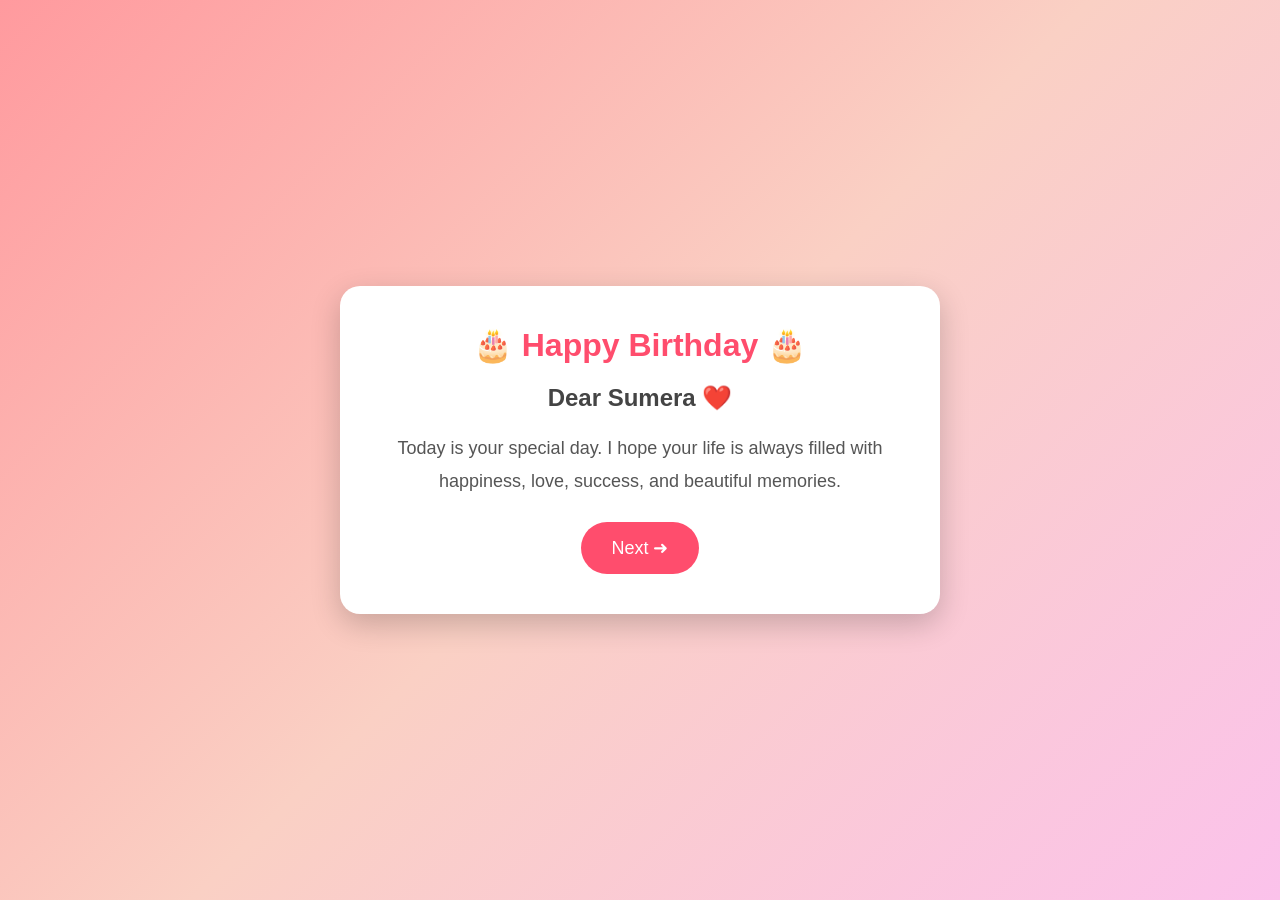
<file: index.html>
<!DOCTYPE html>
<html lang="en">
<head>
<meta charset="UTF-8">
<meta name="viewport" content="width=device-width, initial-scale=1.0">
<title>Happy Birthday Sumera</title>
<link rel="stylesheet" href="style.css">
</head>
<body>

<div class="container">
    <h1>🎂 Happy Birthday 🎂</h1>
    <h2>Dear Sumera ❤️</h2>

    <p>
        Today is your special day. I hope your life is always filled
        with happiness, love, success, and beautiful memories.
    </p>

    <a href="memories.html" class="btn">Next ➜</a>
</div>

</body>
</html>
</file>
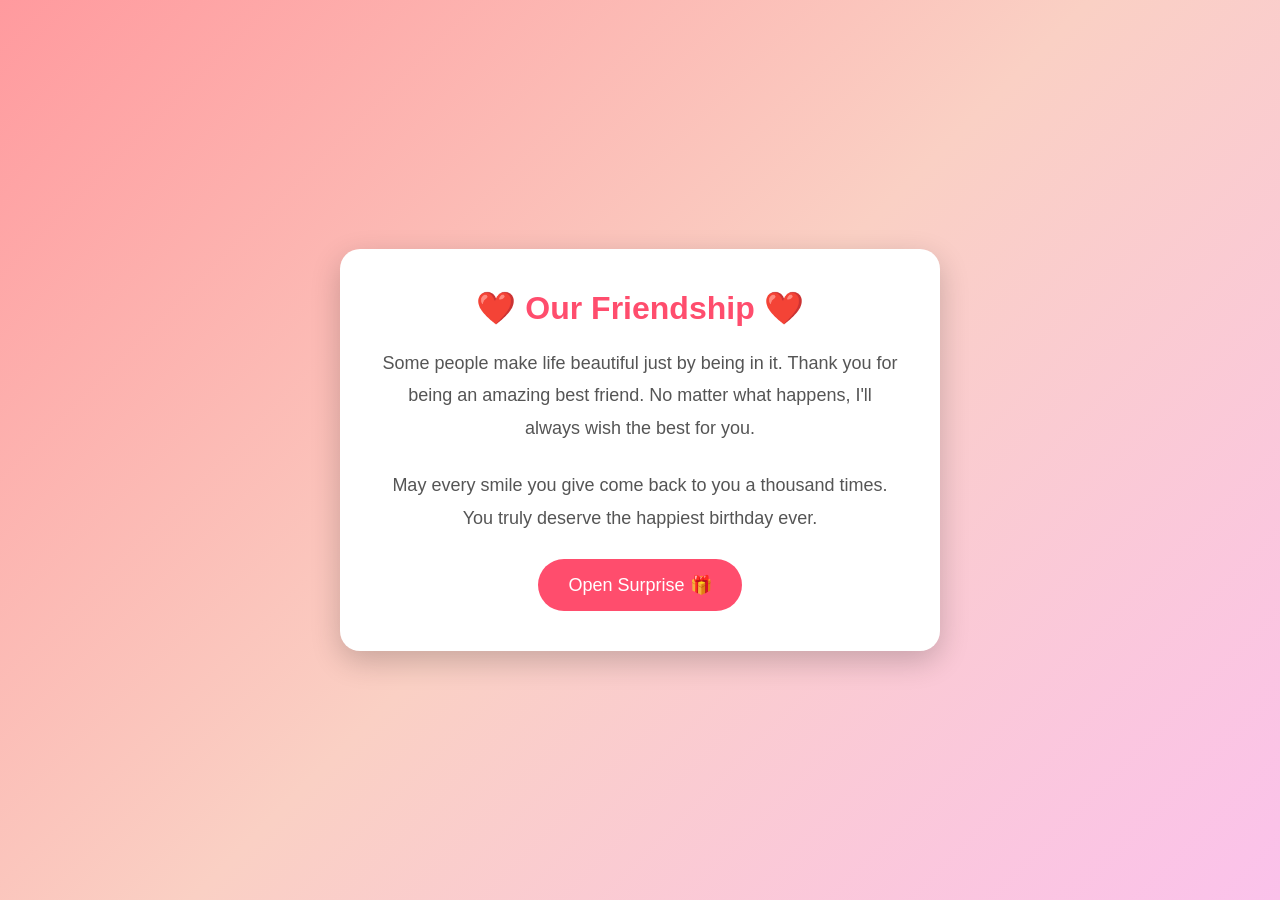
<file: memories.html>
<!DOCTYPE html>
<html lang="en">
<head>
<meta charset="UTF-8">
<meta name="viewport" content="width=device-width, initial-scale=1.0">
<title>Our Friendship</title>
<link rel="stylesheet" href="style.css">
</head>
<body>

<div class="container">
<h1>❤️ Our Friendship ❤️</h1>

<p>
Some people make life beautiful just by being in it.
Thank you for being an amazing best friend.
No matter what happens, I'll always wish the best for you.
</p>

<p>
May every smile you give come back to you a thousand times.
You truly deserve the happiest birthday ever.
</p>

<a href="surprise.html" class="btn">Open Surprise 🎁</a>

</div>

</body>
</html>
</file>
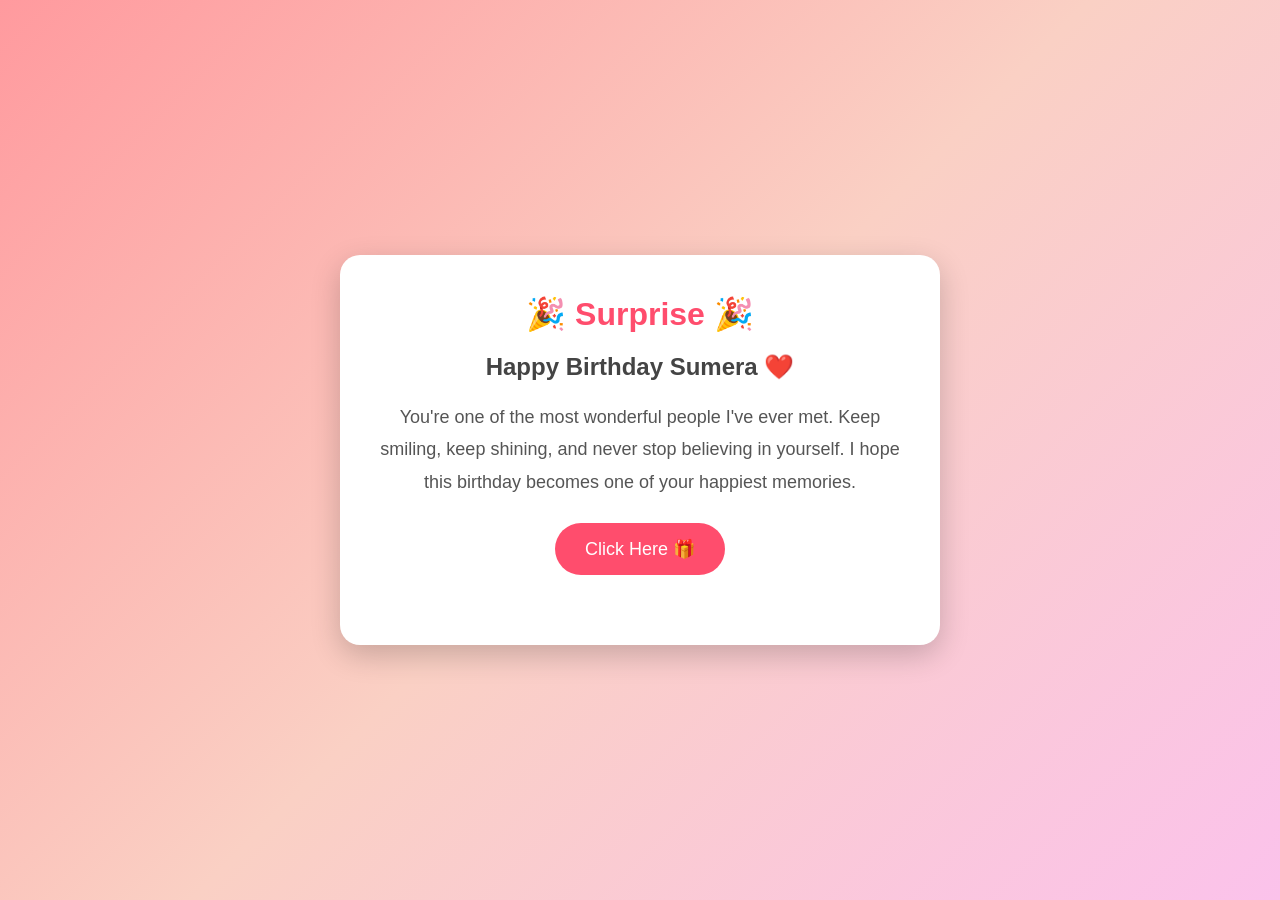
<file: surprise.html>
<!DOCTYPE html>
<html lang="en">
<head>
<meta charset="UTF-8">
<meta name="viewport" content="width=device-width, initial-scale=1.0">
<title>Surprise</title>
<link rel="stylesheet" href="style.css">
</head>
<body>

<div class="container">

<h1>🎉 Surprise 🎉</h1>

<h2>Happy Birthday Sumera ❤️</h2>

<p>
You're one of the most wonderful people I've ever met.
Keep smiling, keep shining, and never stop believing in yourself.
I hope this birthday becomes one of your happiest memories.
</p>

<button onclick="show()">Click Here 🎁</button>

<h2 id="wish"></h2>

</div>

<script>
function show(){
document.getElementById("wish").innerHTML=
"❤️ You deserve all the happiness in the world. Happy Birthday, Bestie! 🎂🥳🎈";
}
</script>

</body>
</html>
</file>
<file: style.css>
*{
margin:0;
padding:0;
box-sizing:border-box;
font-family:Arial,sans-serif;
}

body{
height:100vh;
display:flex;
justify-content:center;
align-items:center;
background:linear-gradient(135deg,#ff9a9e,#fad0c4,#fbc2eb);
text-align:center;
}

.container{
width:90%;
max-width:600px;
background:white;
padding:40px;
border-radius:20px;
box-shadow:0 10px 30px rgba(0,0,0,.2);
}

h1{
color:#ff4d6d;
margin-bottom:20px;
}

h2{
color:#444;
margin-bottom:20px;
}

p{
font-size:18px;
line-height:1.8;
margin-bottom:25px;
color:#555;
}

.btn,button{
display:inline-block;
padding:15px 30px;
background:#ff4d6d;
color:white;
text-decoration:none;
border:none;
border-radius:30px;
font-size:18px;
cursor:pointer;
transition:.3s;
}

.btn:hover,
button:hover{
background:#ff1e56;
transform:scale(1.05);
}

#wish{
margin-top:30px;
color:#ff006e;
}
</file>
